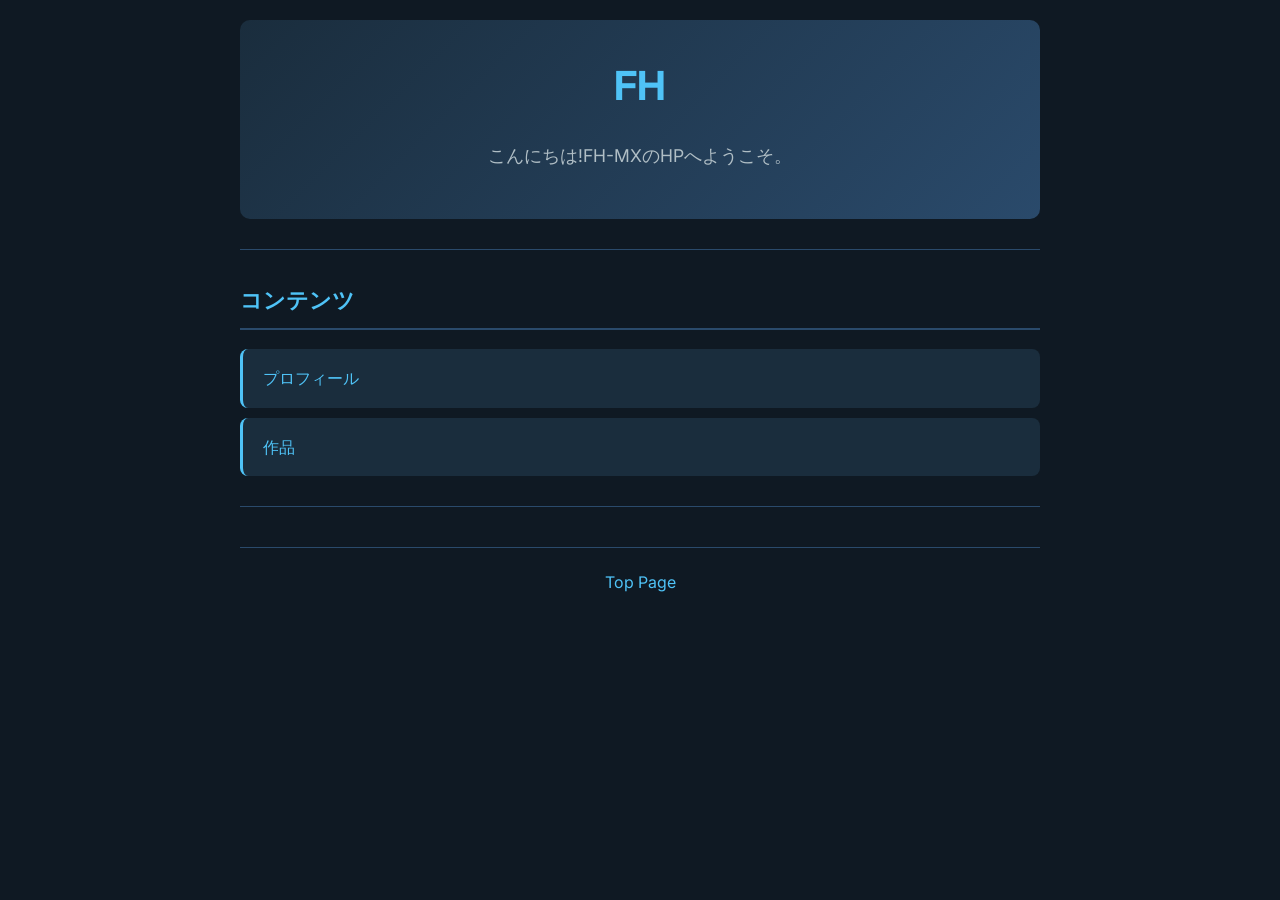
<file: index.html>
<!DOCTYPE html>
<html lang="ja">

<head>
    <meta charset="UTF-8">
    <!-- ↓Googleフォント -->
    <link rel="preconnect" href="https://fonts.googleapis.com">
    <link href="https://fonts.googleapis.com/css2?family=Inter:wght@400;600;700&display=swap" rel="stylesheet">
    <link rel="stylesheet" href="css/main.css">
    <meta name="viewport" content="width=device-width, initial-scale=1.0">
    <title>Main Page | FH-MX</title>
</head>

<body>
    <div class="container">

        <header>
            <h1>FH</h1>
            <p>こんにちは!FH-MXのHPへようこそ。</p>
        </header>

        <hr>
        <h2>コンテンツ</h2>
        <ul>
            <li><a href="profile/index.html">プロフィール</a></li>
            <li><a href="works/index.html">作品</a></li>
            <!-- <li><a href="diary/index.html">日記</a></li> -->
        </ul>
        <hr>

        <footer>
            <a href="index.html">Top Page</a>
        </footer>

    </div>
</body>

</html>
</file>
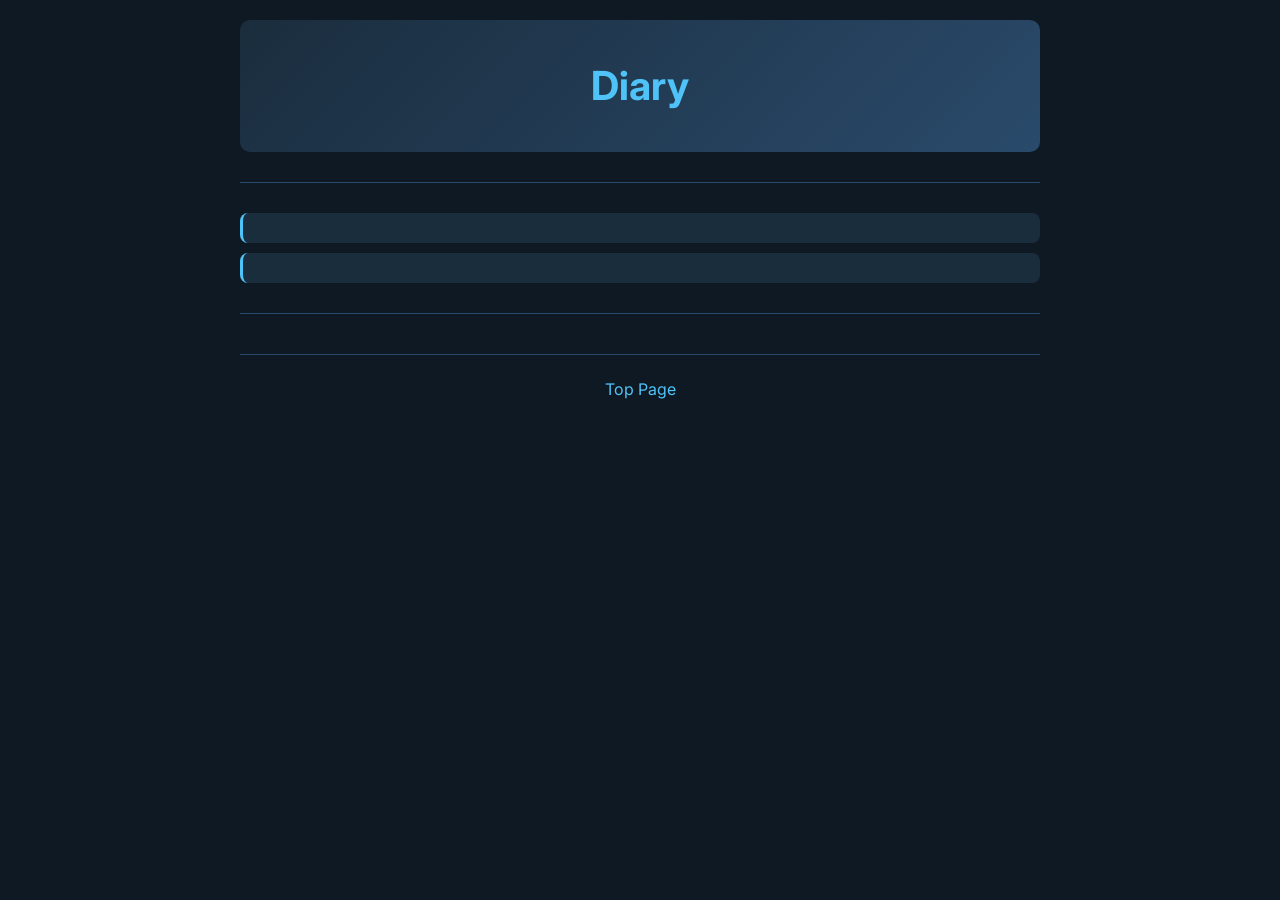
<file: diary/index.html>
<!DOCTYPE html>
<html lang="ja">

<head>
    <meta charset="UTF-8">
    <!-- ↓Googleフォント -->
    <link rel="preconnect" href="https://fonts.googleapis.com">
    <link href="https://fonts.googleapis.com/css2?family=Inter:wght@400;600;700&display=swap" rel="stylesheet">
    <link rel="stylesheet" href="../css/main.css">
    <meta name="viewport" content="width=device-width, initial-scale=1.0">
    <title>Diary | FH-MX</title>
</head>

<body>
    <div class="container">

        <header>
            <h1>Diary</h1>
        </header>

        <hr>
        <ul>
            <li></li>
            <li></li>
        </ul>
        <hr>

        <footer>
            <a href="../index.html">Top Page</a>
        </footer>

    </div>
</body>

</html>
</file>
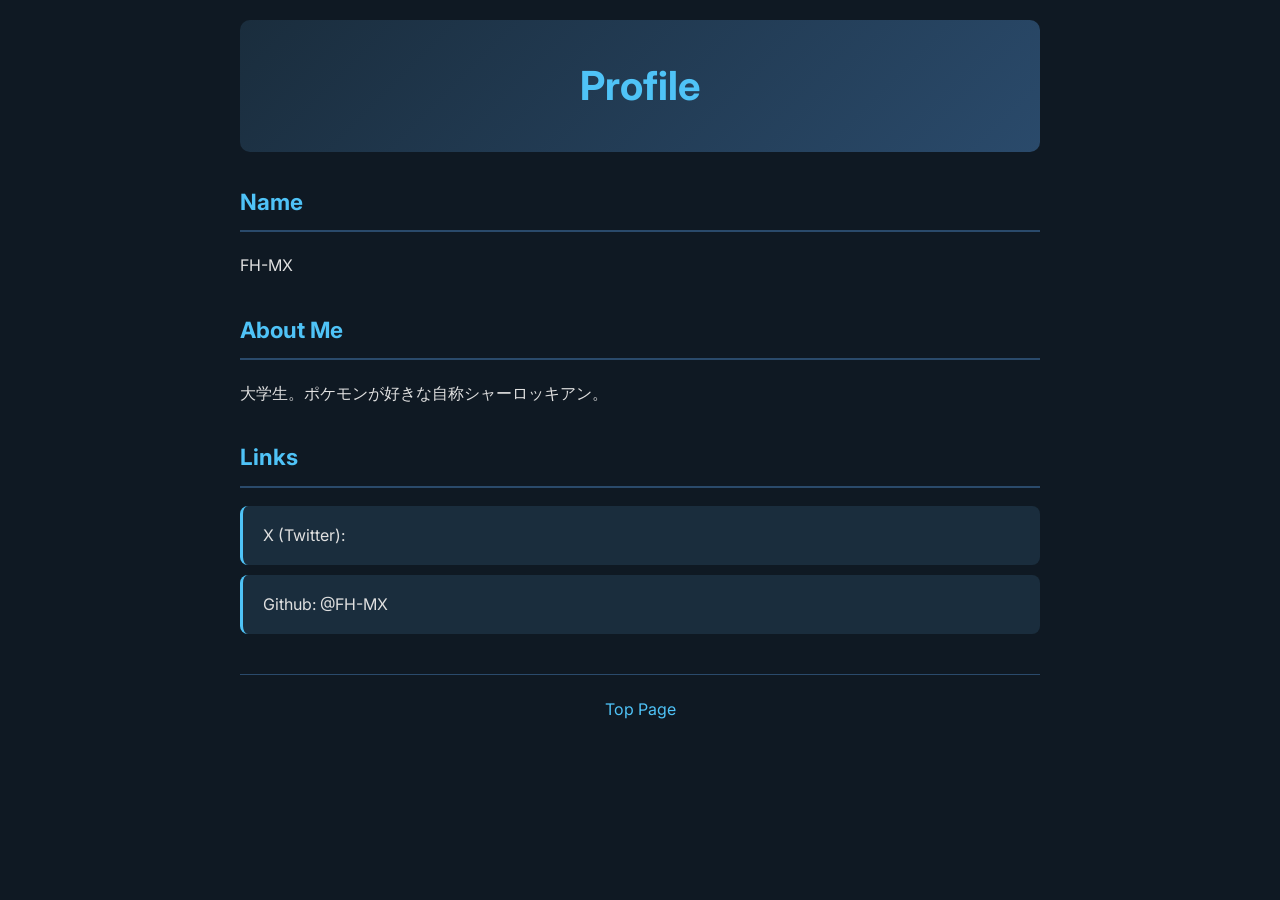
<file: profile/index.html>
<!DOCTYPE html>
<html lang="ja">

<head>
    <meta charset="UTF-8">
    <!-- ↓Googleフォント -->
    <link rel="preconnect" href="https://fonts.googleapis.com">
    <link href="https://fonts.googleapis.com/css2?family=Inter:wght@400;600;700&display=swap" rel="stylesheet">
    <link rel="stylesheet" href="../css/main.css">
    <meta name="viewport" content="width=device-width, initial-scale=1.0">
    <title>Profile | FH-MX</title>
</head>

<body>
    <div class="container">

        <header>
            <h1>Profile</h1>

        </header>
        <h2>Name</h2>
        <p>
            FH-MX
        </p>

        <h2>About Me</h2>
        <p>大学生。ポケモンが好きな自称シャーロッキアン。</p>

        <h2>Links</h2>
        <ul>
            <li>X (Twitter): </li>
            <li>Github: <a href="https://github.com/FH-MX/"></a>@FH-MX</li>
        </ul>

        <footer>

            <a href="../index.html">Top Page</a>
        </footer>

    </div>
</body>

</html>
</file>
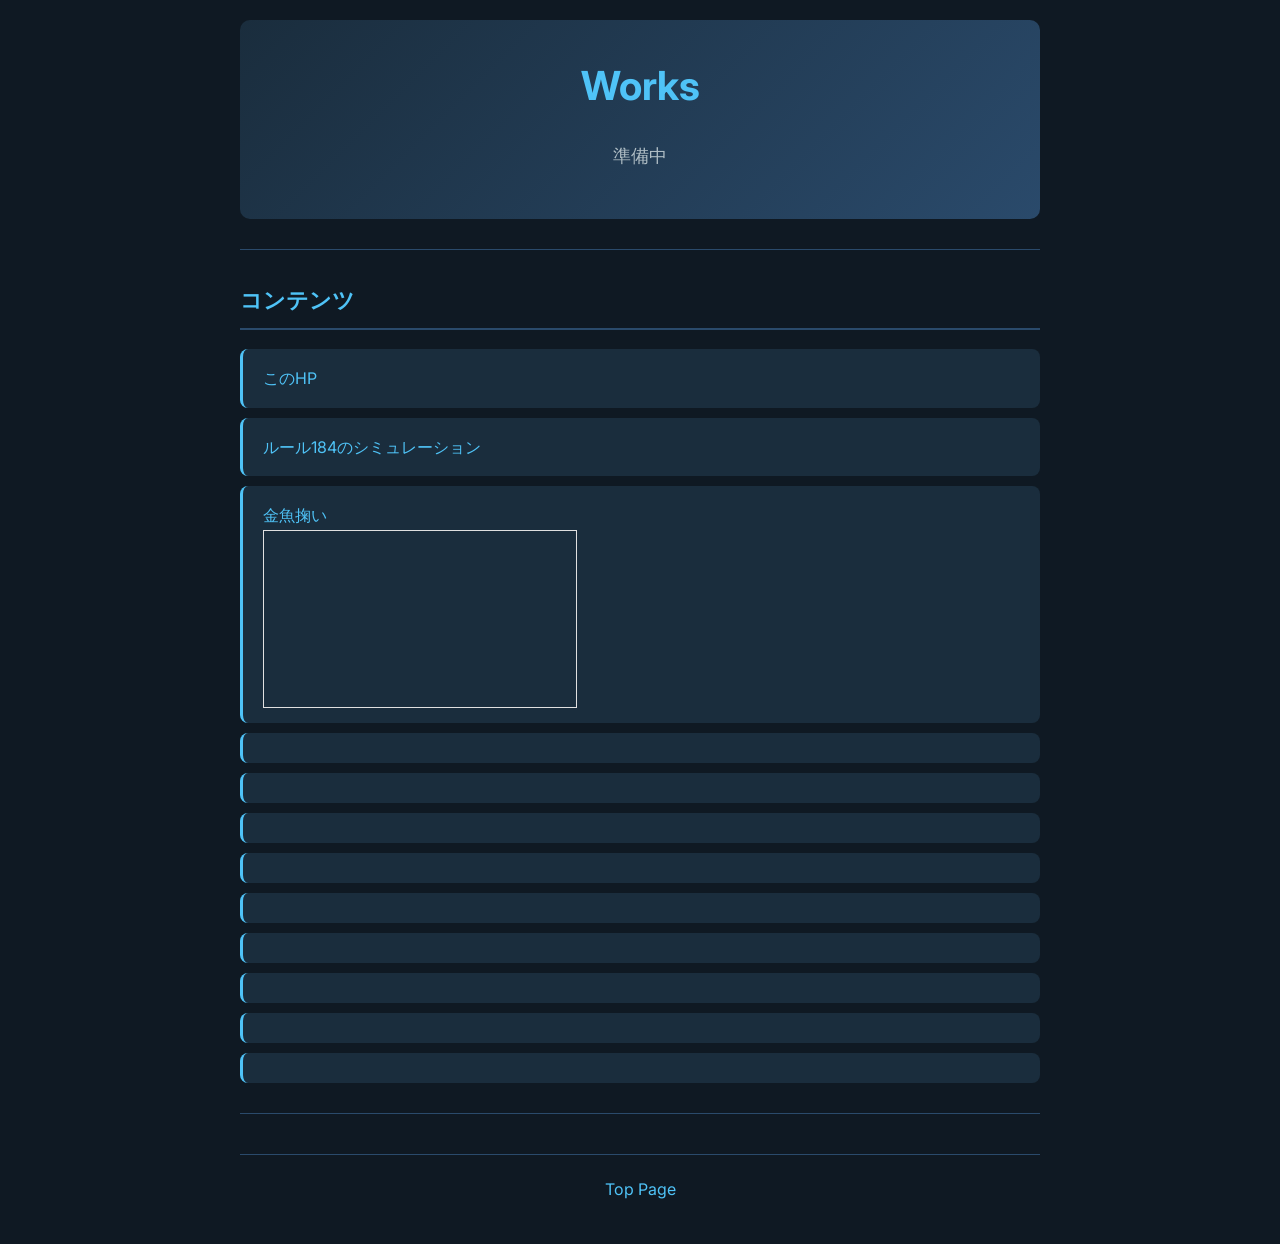
<file: works/index.html>
<!DOCTYPE html>
<html lang="ja">

<head>
    <meta charset="UTF-8">
    <!-- ↓Googleフォント -->
    <link rel="preconnect" href="https://fonts.googleapis.com">
    <link href="https://fonts.googleapis.com/css2?family=Inter:wght@400;600;700&display=swap" rel="stylesheet">
    <link rel="stylesheet" href="../css/main.css">
    <meta name="viewport" content="width=device-width, initial-scale=1.0">
    <title>Works | FH-MX</title>
</head>

<body>
    <div class="container">

        <header>
            <h1>Works</h1>
            <p>準備中</p>
        </header>

        <hr>
        <h2>コンテンツ</h2>
        <ul>
            <li><a href="https://github.com/FH-MX/FH-MX.github.io">このHP</a></li>
            <li><a href="">ルール184のシミュレーション</a></li>
            <li><a href="https://plicy.net/GamePlay/190437">金魚掬い</a>
                <iframe width="312" height="176" src="https://plicy.net/GameLink/190437" scrolling="no"
                    style="border:solid 1px; display:block;" frameborder="0">
                    <a href="https://plicy.net/GamePlay/190437">金魚救い</a>
                </iframe>
            </li>
            <li><a href=""></a></li>
            <li><a href=""></a></li>
            <li><a href=""></a></li>
            <li><a href=""></a></li>
            <li><a href=""></a></li>
            <li><a href=""></a></li>
            <li><a href=""></a></li>
            <li><a href=""></a></li>
            <li><a href=""></a></li>
        </ul>
        <hr>

        <footer>
            <a href="../index.html">Top Page</a>
        </footer>

    </div>
</body>

</html>
</file>
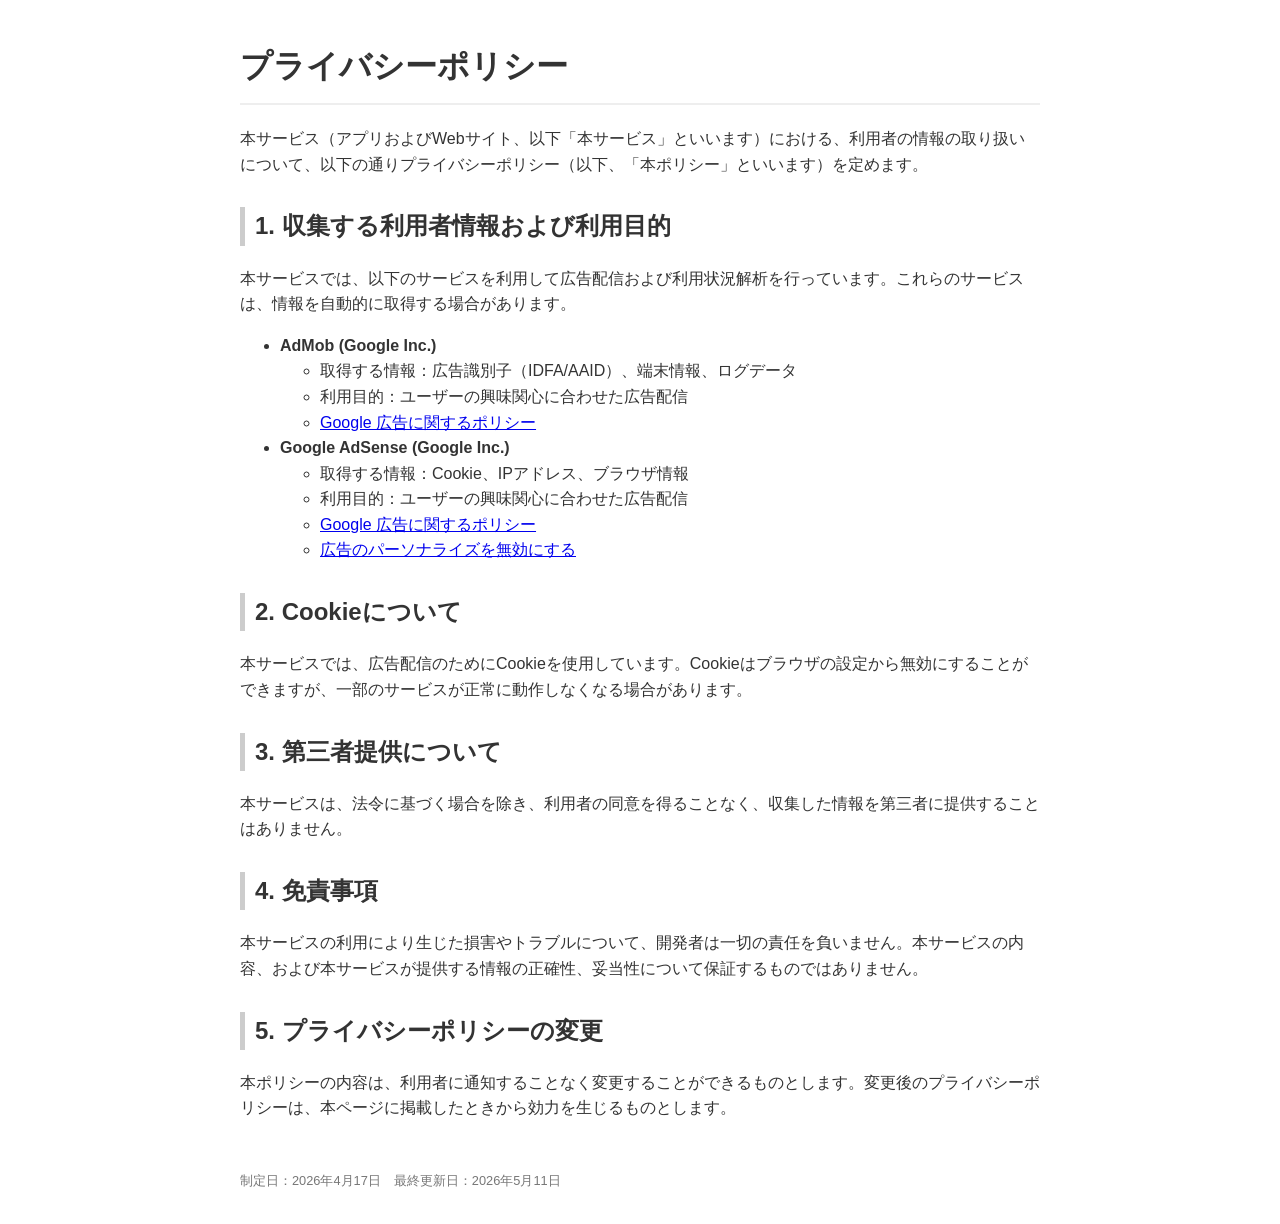
<file: privacy.html>
<!DOCTYPE html>
<html lang="ja">
<head>
    <meta charset="UTF-8">
    <meta name="viewport" content="width=device-width, initial-scale=1.0">
    <title>プライバシーポリシー</title>
    <style>
        body { font-family: sans-serif; line-height: 1.6; color: #333; max-width: 800px; margin: 0 auto; padding: 20px; }
        h1 { border-bottom: 2px solid #eee; padding-bottom: 10px; }
        h2 { margin-top: 30px; border-left: 5px solid #ccc; padding-left: 10px; }
        footer { margin-top: 50px; font-size: 0.8em; color: #777; }
    </style>
</head>
<body>
    <h1>プライバシーポリシー</h1>
    <!-- 対象を「本サービス」に変更 -->
    <p>本サービス（アプリおよびWebサイト、以下「本サービス」といいます）における、利用者の情報の取り扱いについて、以下の通りプライバシーポリシー（以下、「本ポリシー」といいます）を定めます。</p>

    <h2>1. 収集する利用者情報および利用目的</h2>
    <p>本サービスでは、以下のサービスを利用して広告配信および利用状況解析を行っています。これらのサービスは、情報を自動的に取得する場合があります。</p>
    <ul>
        <li><strong>AdMob (Google Inc.)</strong>
            <ul>
                <li>取得する情報：広告識別子（IDFA/AAID）、端末情報、ログデータ</li>
                <li>利用目的：ユーザーの興味関心に合わせた広告配信</li>
                <li><a href="https://policies.google.com/technologies/ads?hl=ja" target="_blank">Google 広告に関するポリシー</a></li>
            </ul>
        </li>
        <!-- ↓ AdSenseの記述を追加 -->
        <li><strong>Google AdSense (Google Inc.)</strong>
            <ul>
                <li>取得する情報：Cookie、IPアドレス、ブラウザ情報</li>
                <li>利用目的：ユーザーの興味関心に合わせた広告配信</li>
                <li><a href="https://policies.google.com/technologies/ads?hl=ja" target="_blank">Google 広告に関するポリシー</a></li>
                <li><a href="https://adssettings.google.com/" target="_blank">広告のパーソナライズを無効にする</a></li>
            </ul>
        </li>
    </ul>

    <h2>2. Cookieについて</h2>
    <p>本サービスでは、広告配信のためにCookieを使用しています。Cookieはブラウザの設定から無効にすることができますが、一部のサービスが正常に動作しなくなる場合があります。</p>

    <h2>3. 第三者提供について</h2>
    <p>本サービスは、法令に基づく場合を除き、利用者の同意を得ることなく、収集した情報を第三者に提供することはありません。</p>

    <h2>4. 免責事項</h2>
    <p>本サービスの利用により生じた損害やトラブルについて、開発者は一切の責任を負いません。本サービスの内容、および本サービスが提供する情報の正確性、妥当性について保証するものではありません。</p>

    <h2>5. プライバシーポリシーの変更</h2>
    <p>本ポリシーの内容は、利用者に通知することなく変更することができるものとします。変更後のプライバシーポリシーは、本ページに掲載したときから効力を生じるものとします。</p>

    <footer>
        <p>制定日：2026年4月17日　最終更新日：2026年5月11日</p>
    </footer>
</body>
</html>
</file>
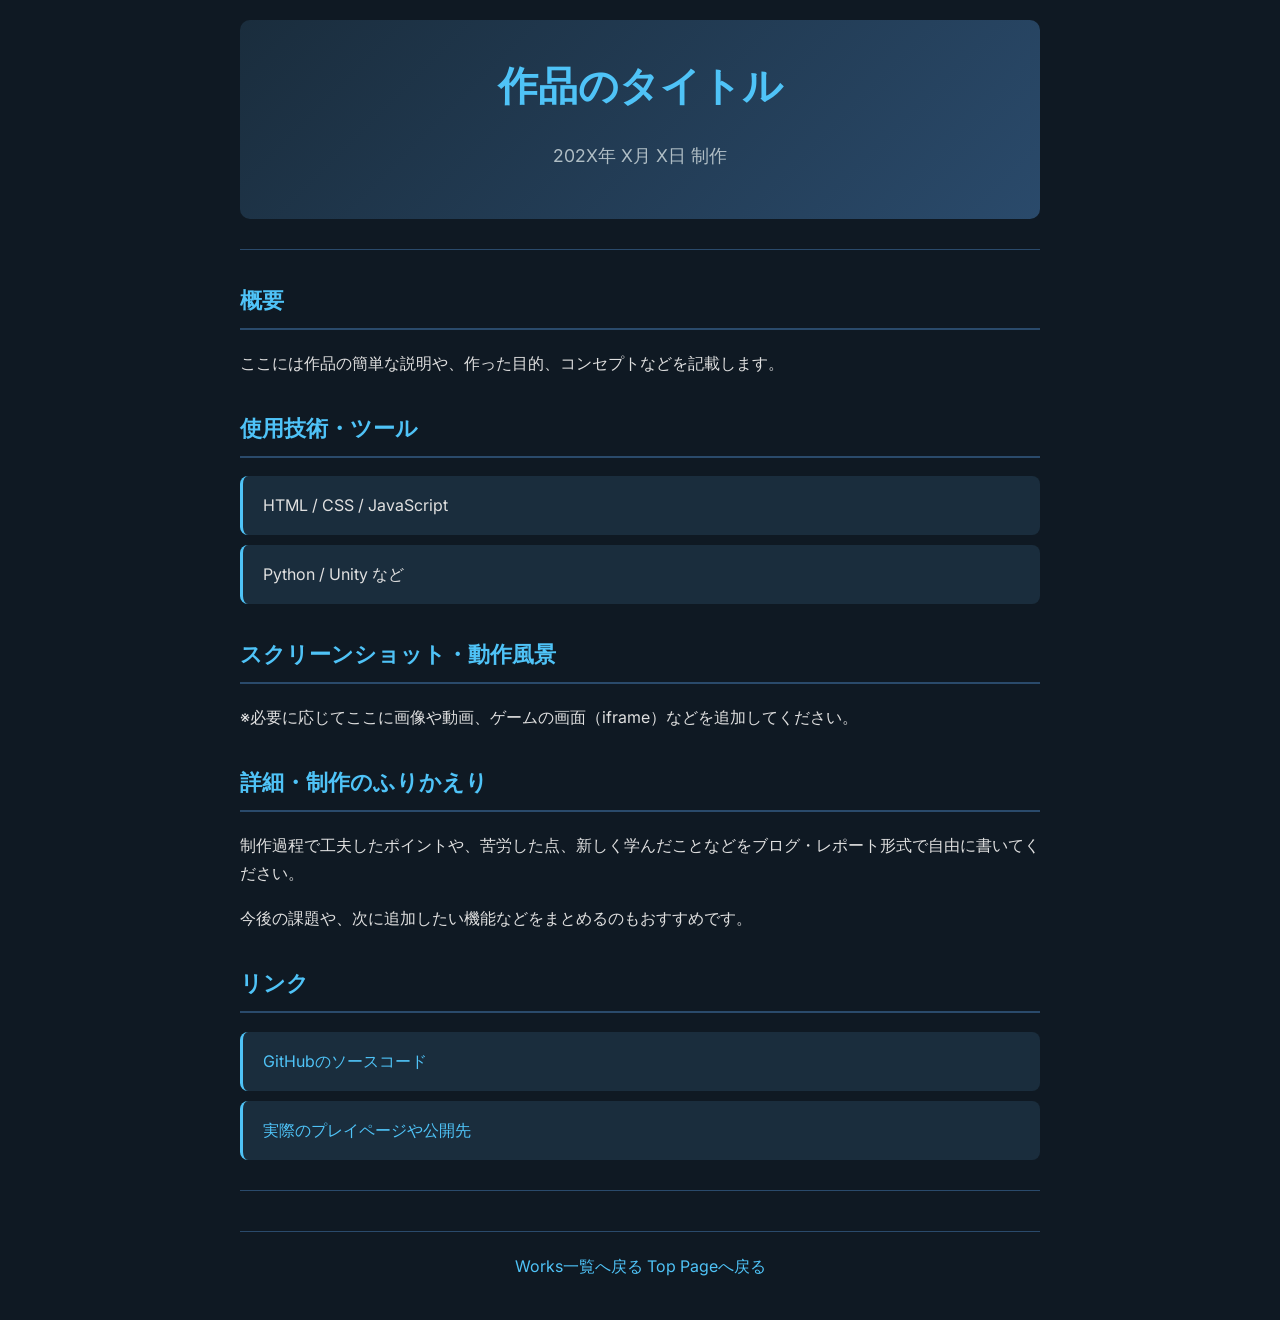
<file: works/file/template.html>
<!-- HTML5の文書型宣言 -->
<!DOCTYPE html>
<!-- 日本語のページであることを指定 -->
<html lang="ja">

<!-- 文書のメタデータを含むhead部分の開始 -->

<head>
    <!-- 文字エンコーディングをUTF-8に指定 -->
    <meta charset="UTF-8">
    <!-- Googleフォントのサーバーへの事前接続設定 -->
    <link rel="preconnect" href="https://fonts.googleapis.com">
    <!-- Googleフォント(Inter)を読み込むリンク -->
    <link href="https://fonts.googleapis.com/css2?family=Inter:wght@400;600;700&display=swap" rel="stylesheet">
    <!-- サイト共通のCSSファイルを読み込む(1階層上のcssフォルダから) -->
    <link rel="stylesheet" href="../../css/main.css">
    <!-- デバイスの画面幅に合わせて表示するためのビューポート設定 -->
    <meta name="viewport" content="width=device-width, initial-scale=1.0">
    <!-- ブラウザのタブ等に表示されるページタイトル -->
    <title>作品名 | FH-MX</title>
    <!-- head部分の終了 -->
</head>

<!-- ブラウザに表示される実際のコンテンツを含むbody部分の開始 -->

<body>
    <!-- ページ全体を中央揃えなどのレイアウトにするためのコンテナ -->
    <div class="container">

        <!-- ページのヘッダー部分(タイトルや概要)の開始 -->
        <header>
            <!-- 個別の作品のタイトル(大見出し) -->
            <h1>作品のタイトル</h1>
            <!-- 制作日や一言コメントなどのサブテキスト -->
            <p>202X年 X月 X日 制作</p>
            <!-- ヘッダー部分の終了 -->
        </header>

        <!-- セクションの区切り線 -->
        <hr>

        <!-- ページのメインコンテンツ部分の開始 -->
        <main>
            <!-- 作品の概要を説明する中見出し -->
            <h2>概要</h2>
            <!-- 概要の段落テキスト。ここにどんなものを作ったか書きます -->
            <p>ここには作品の簡単な説明や、作った目的、コンセプトなどを記載します。</p>

            <!-- 使用した技術やツールを紹介する中見出し -->
            <h2>使用技術・ツール</h2>
            <!-- 箇条書きリストの開始 -->
            <ul>
                <!-- リストの項目1: メインで使用した言語など -->
                <li>HTML / CSS / JavaScript</li>
                <!-- リストの項目2: サブで使用したツールなど -->
                <li>Python / Unity など</li>
                <!-- 箇条書きリストの終了 -->
            </ul>

            <!-- 作品の見た目を伝える画像や動画用の中見出し -->
            <h2>スクリーンショット・動作風景</h2>
            <!-- ブログのように画像を貼る場合(コメントアウト済み、必要に応じて解除して使ってください) -->
            <!-- <img src="../images/sample.png" alt="作品のスクリーンショット" style="max-width: 100%; height: auto;"> -->
            <!-- ゲームの実機などを埋め込む場合(iframeの例) -->
            <!-- <iframe width="312" height="176" src="URL" scrolling="no" style="border:solid 1px; display:block;" frameborder="0"></iframe> -->
            <!-- 代替のテキスト -->
            <p>※必要に応じてここに画像や動画、ゲームの画面（iframe）などを追加してください。</p>

            <!-- ブログ・レポート的な詳細を書くための中見出し -->
            <h2>詳細・制作のふりかえり</h2>
            <!-- 内容の段落テキスト -->
            <p>制作過程で工夫したポイントや、苦労した点、新しく学んだことなどをブログ・レポート形式で自由に書いてください。</p>
            <!-- さらに段落を分けることができる -->
            <p>今後の課題や、次に追加したい機能などをまとめるのもおすすめです。</p>

            <!-- 関連リンク用の中見出し -->
            <h2>リンク</h2>
            <!-- リンクの箇条書きリストの開始 -->
            <ul>
                <!-- GitHubリポジトリなどへのリンク -->
                <li><a href="#">GitHubのソースコード</a></li>
                <!-- 実際に公開しているURLやダウンロード先へのリンク -->
                <li><a href="#">実際のプレイページや公開先</a></li>
                <!-- リンクの箇条書きリストの終了 -->
            </ul>
            <!-- メインコンテンツ部分の終了 -->
        </main>

        <!-- セクションの区切り線 -->
        <hr>

        <!-- ページのフッター部分の開始 -->
        <footer>
            <!-- worksのトップ(一覧)に戻るためのリンク -->
            <a href="index.html">Works一覧へ戻る</a>
            <!-- さらにサイトのトップページに戻るためのリンク -->
            <a href="../index.html">Top Pageへ戻る</a>
            <!-- フッター部分の終了 -->
        </footer>

        <!-- コンテナの終了 -->
    </div>
    <!-- body部分の終了 -->
</body>

<!-- HTMLドキュメントの終了 -->

</html>
</file>
<file: css/main.css>
@charset "UTF-8";
/* 文字コードを指定 */

/* Google Fonts (HTMLの<head>にもlinkタグを追加すること) */

/* ===== ベース ===== */
body {
    background-color: #0f1923;
    color: #e0e0e0;
    font-family: 'Inter', sans-serif;
    margin: 0;
    padding: 0;
    line-height: 1.8;
}

.container {
    max-width: 800px;
    margin: 0 auto;
    padding: 20px 30px;
}

/* ===== ヘッダー ===== */
header {
    background: linear-gradient(135deg, #1a2d3d, #2a4a6b);
    padding: 30px 0;
    border-radius: 10px;
    margin-bottom: 30px;
    text-align: center;
}

header h1 {
    color: #4fc3f7;
    font-size: 2.5em;
    margin: 0;
}

header p {
    color: #b0bec5;
    font-size: 1.1em;
}

/* ===== 見出し ===== */
h2 {
    color: #4fc3f7;
    font-size: 1.4em;
    border-bottom: 2px solid #2a4a6b;
    padding-bottom: 8px;
    margin-top: 30px;
}

/* ===== リンク ===== */
a {
    color: #4fc3f7;
    text-decoration: none;
    transition: color 0.3s ease;
}

a:hover {
    color: #81d4fa;
    text-decoration: underline;
}

/* ===== リスト（カード風） ===== */
ul {
    list-style: none;
    padding: 0;
}

ul li {
    background-color: #1a2d3d;
    margin: 10px 0;
    padding: 15px 20px;
    border-radius: 8px;
    border-left: 3px solid #4fc3f7;
    transition: transform 0.2s ease;
}

ul li:hover {
    transform: translateX(5px);
}

/* ===== 水平線 ===== */
hr {
    border: none;
    height: 1px;
    background-color: #2a4a6b;
    margin: 30px 0;
}

/* ===== フッター ===== */
footer {
    text-align: center;
    padding: 20px 0;
    margin-top: 40px;
    border-top: 1px solid #2a4a6b;
}
</file>
